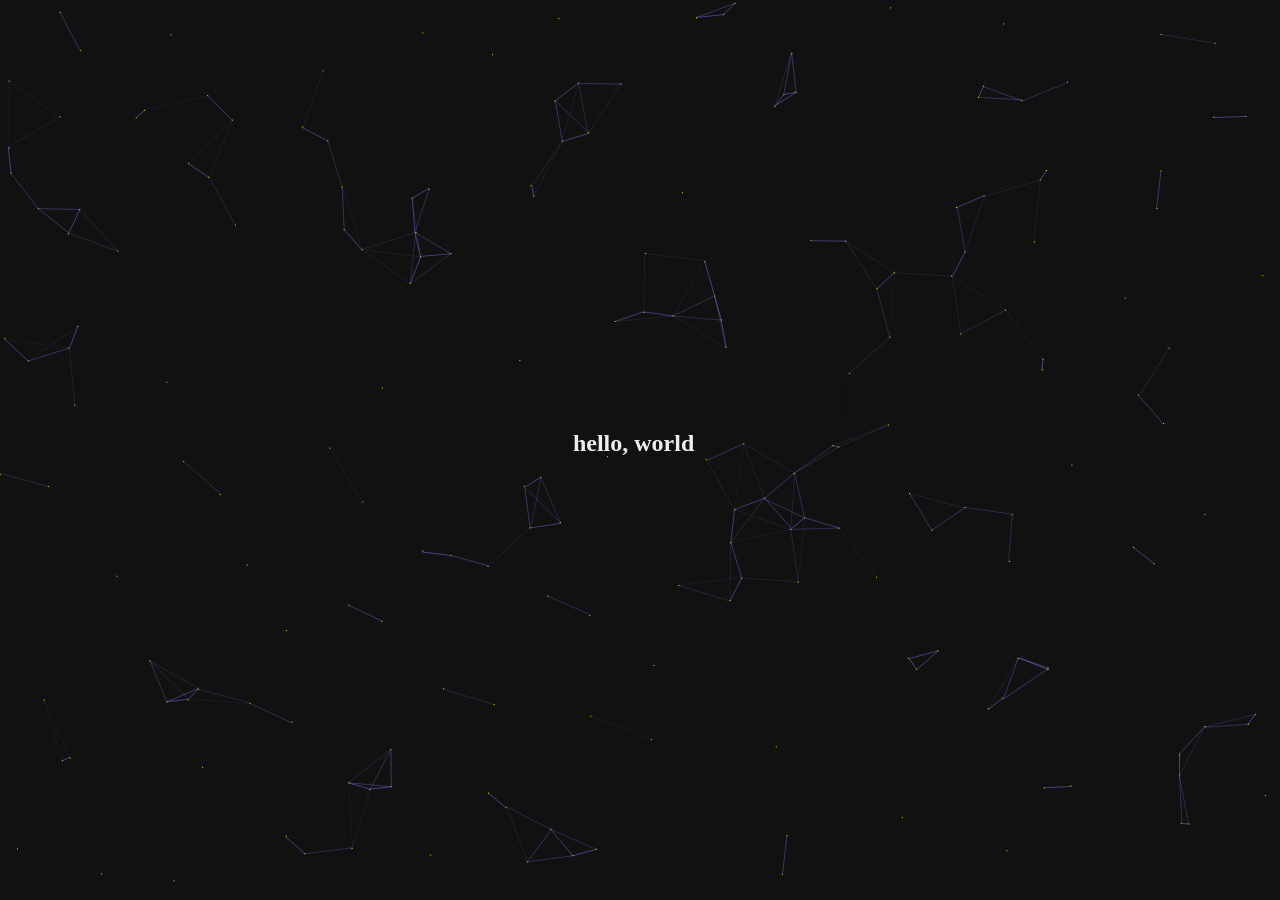
<file: index.html>
<!DOCTYPE html>
<html lang="en">
  <head>
    <meta charset="UTF-8" />
	<meta name="robots" content="noindex,nofollow">
    <meta name="viewport" content="width=device-width, initial-scale=1.0" />
    <title>Pisdome</title>
	<link rel=stylesheet type="text/css" href="css/nest.css">
    <style>
      #area-render {
		color: #EEE;
        /* position: fixed; */
        height: 98.5%;
        width: 99dvw;
        display: flex;
        justify-content: center;
        align-items: center;
      }
    </style>
  </head>
  <body>
		<div id="area-render">
		<h2>hello, world</h2>
		</div>
    <script src="js/nest.js"></script>
    <script>
      const config = {
        color: "128,128,255",
        pointColor: "255,215,0",
        opacity: 1,
        zIndex: 1, 
        count: 200,
      };
      const area = document.getElementById("area-render");
      const cn = new CanvasNest(area, config);
    </script>
  </body>
</html>
</file>
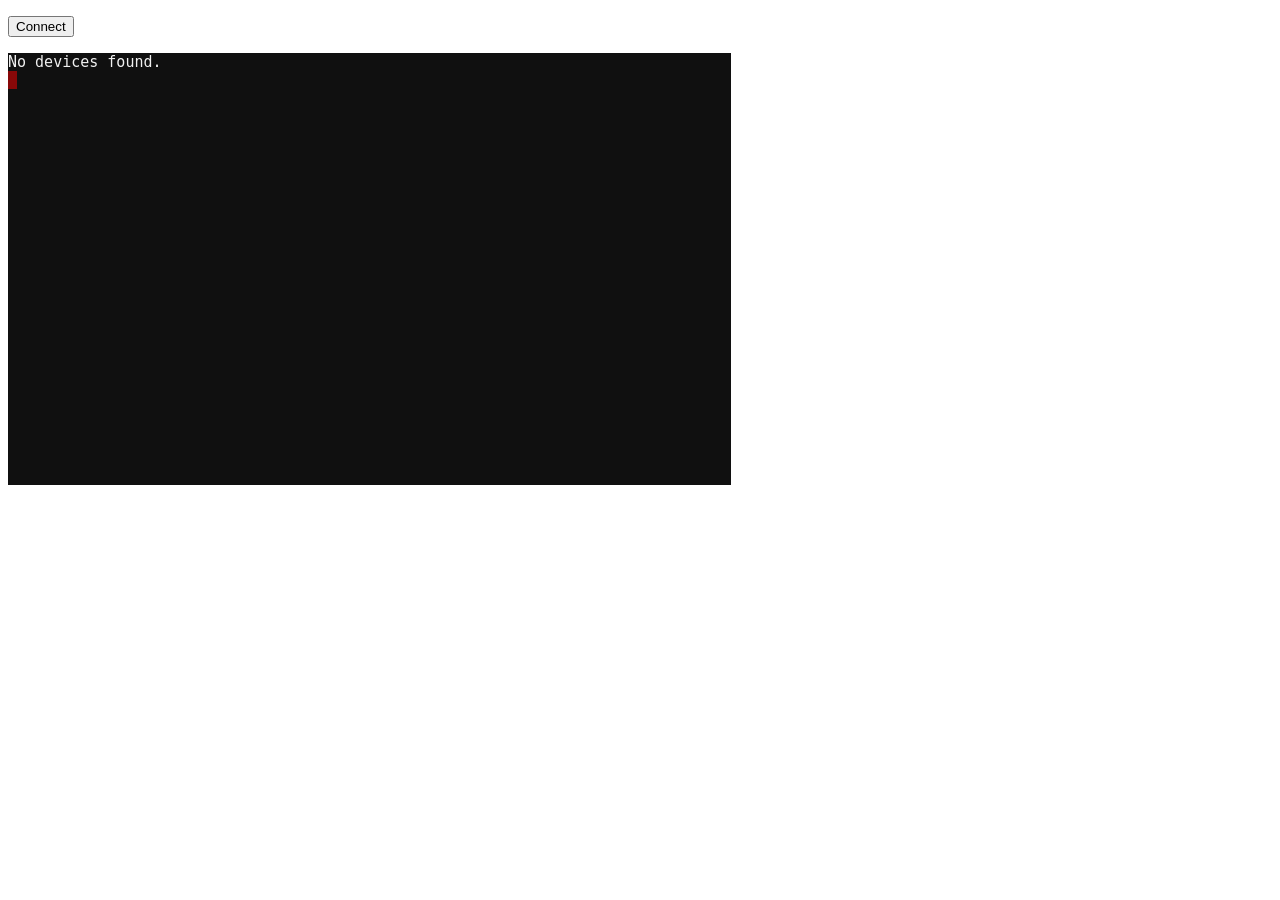
<file: w2usb/index.html>
<!DOCTYPE html>
<html>
  <head>
    <!-- Origin Trial Token, feature = WebUSB (For Chrome M57+), origin = https://webusb.github.io, expires = 2017-06-19 -->
    <meta http-equiv="origin-trial" data-feature="WebUSB (For Chrome M57+)" data-expires="2017-06-19" content="[base64]">
    <title>Console</title>
    <script src="hterm_all.js"></script>
    <script src="serial.js"></script>
    <script src="console.js"></script>
  </head>
  <body>
    <p>
      <button id="connect">Connect</button>
    </p>
    <div id="terminal" style="position:relative; width:100%; height:100%"></div>
  </body>
</html>
</file>
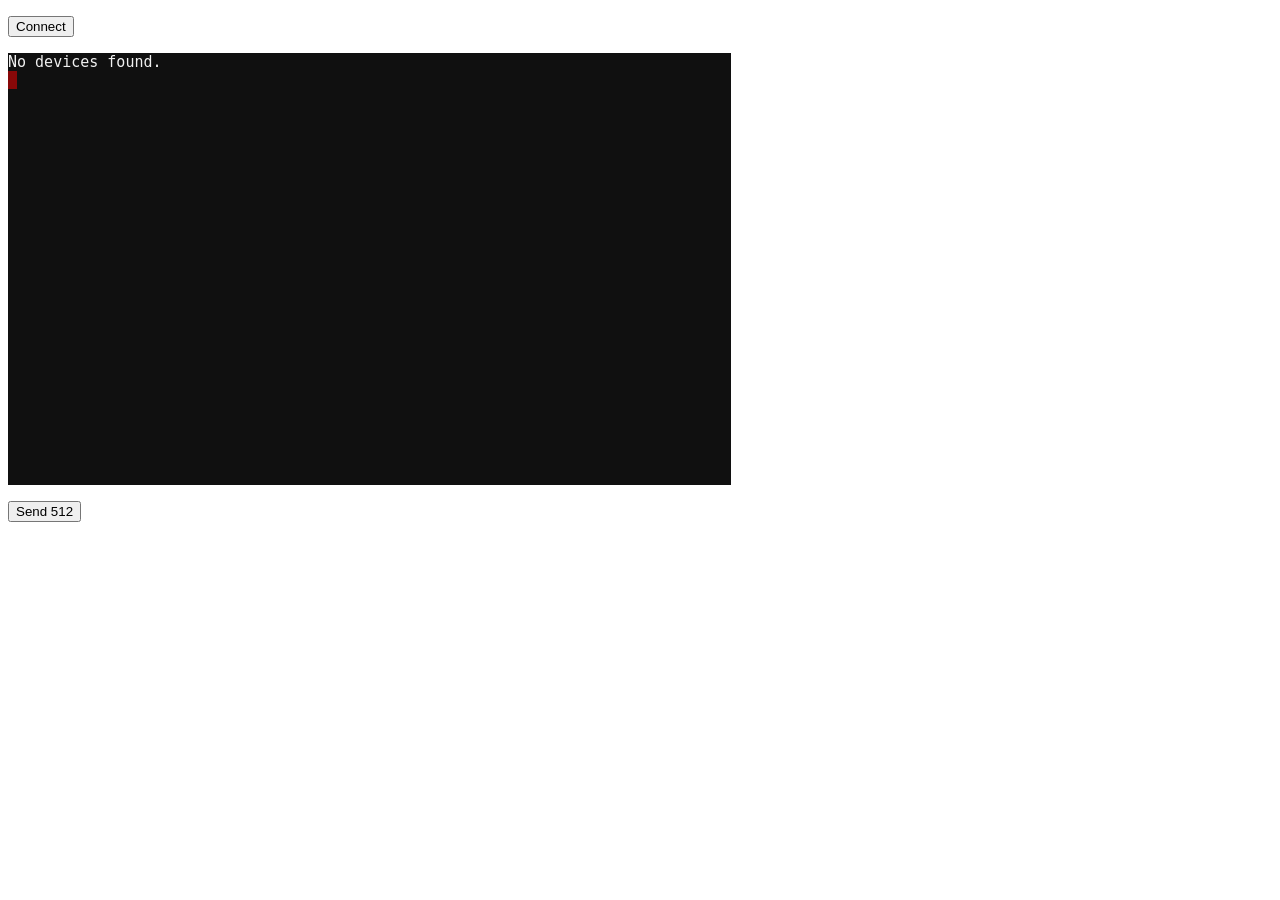
<file: w2usb/512/index.html>
<!DOCTYPE html>
<html>
  <head>
    <title>Console</title>
    <script src="hterm_all.js"></script>
    <script src="serial.js"></script>
    <script src="console.js"></script>
  </head>
  <body>
    <p>
      <button id="connect">Connect</button>
    </p>
    <div id="terminal" style="position:relative; width:100%; height:100%"></div>
    <p>
      <button id="send512">Send 512</button>
    </p>
  </body>
</html>
</file>
<file: css/nest.css>
* {
	margin: 0;
	padding: 0;
	}
html, body {
	height: 100%;
	width: 100%;
	background-color:#111;
	}
</file>
